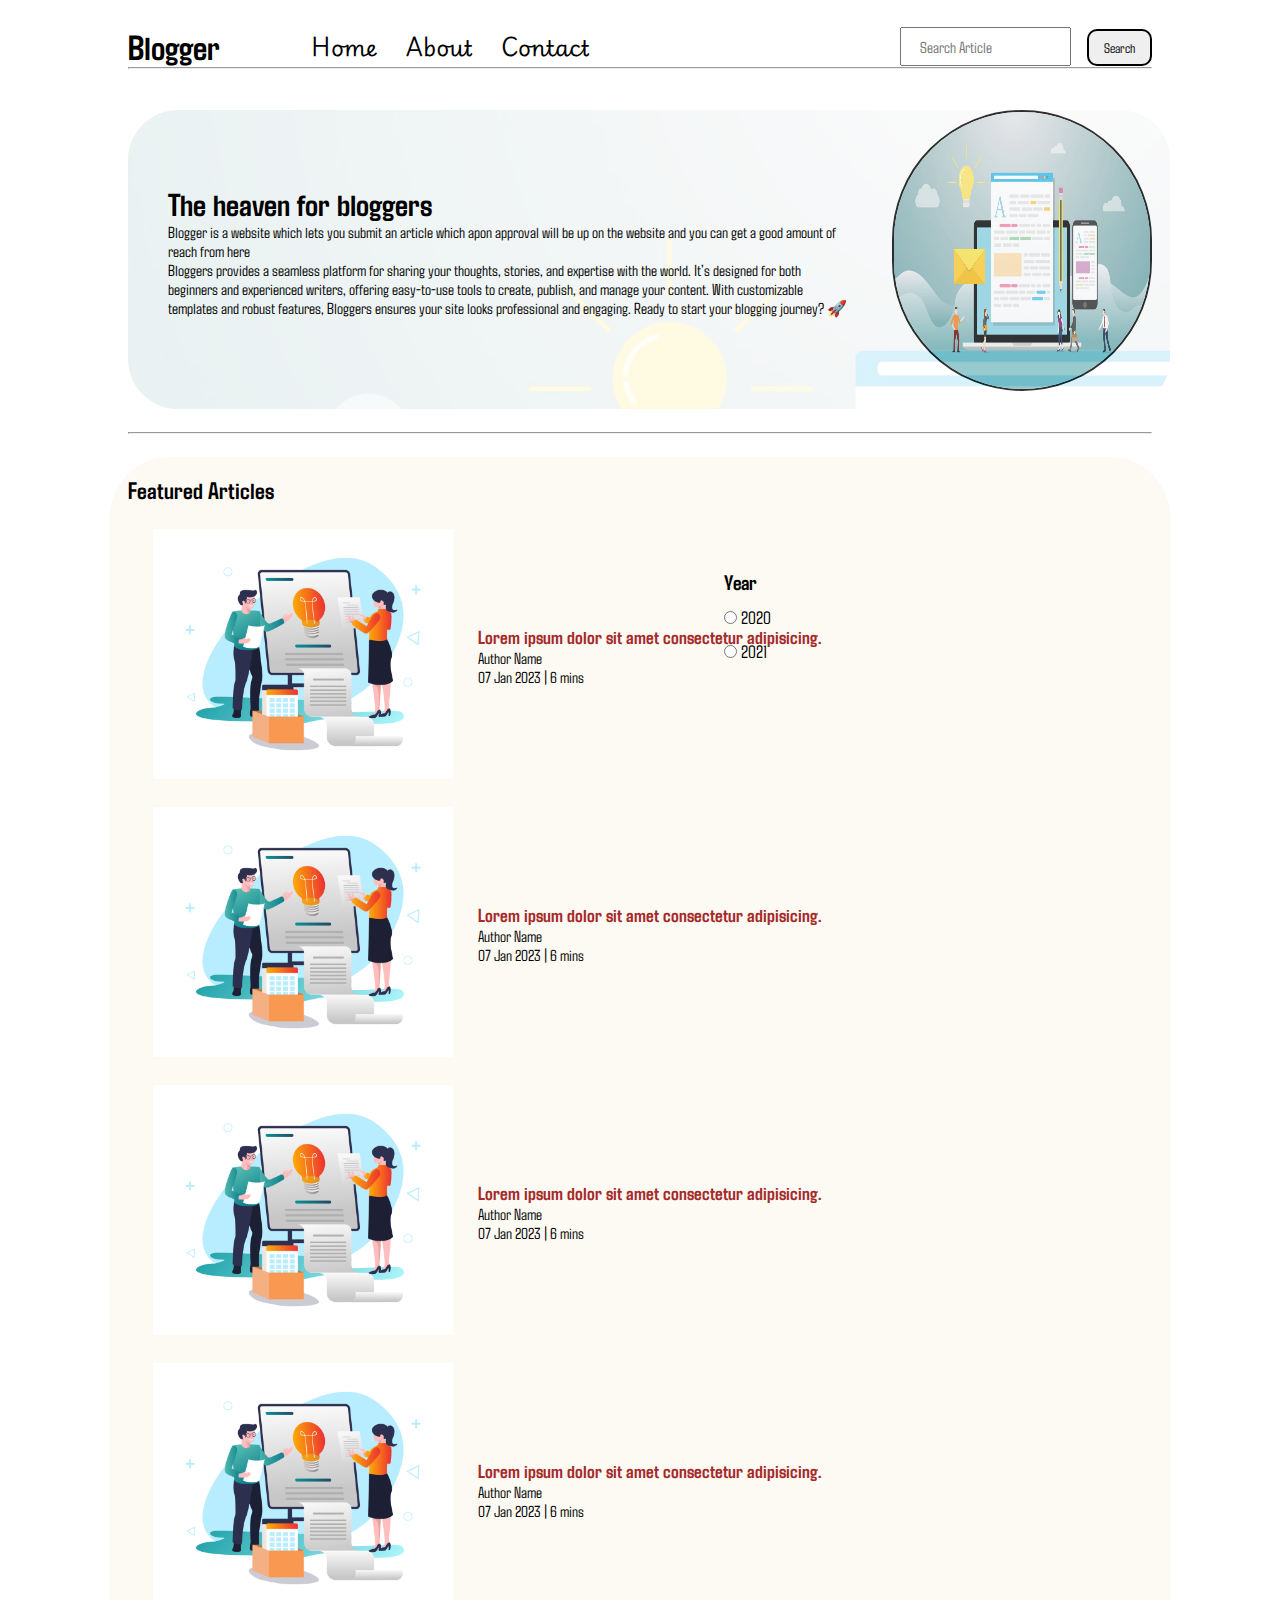
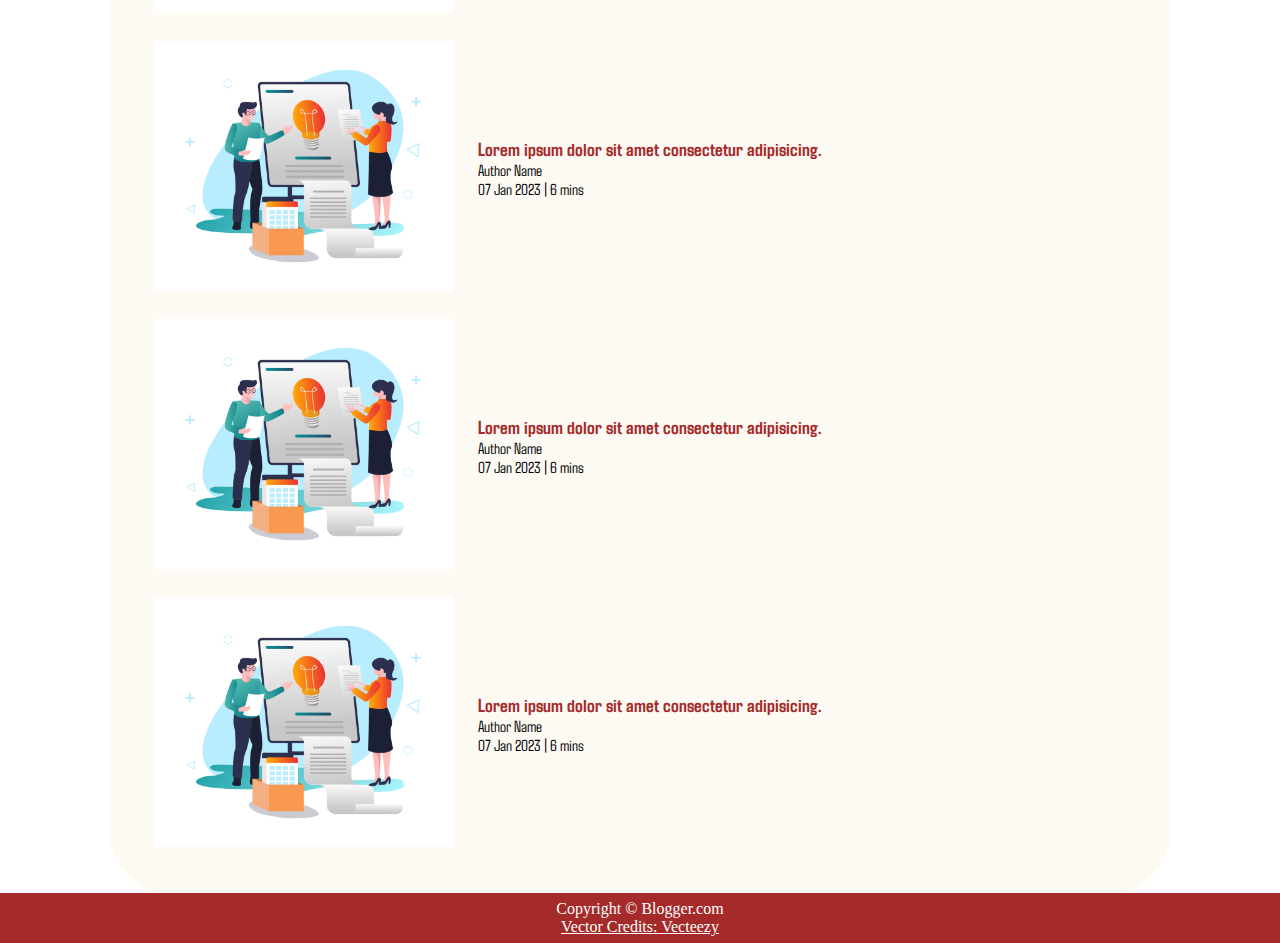
<file: index.html>
<!DOCTYPE html>
<html lang="en">
<head>
    <meta charset="UTF-8">
    <meta http-equiv="X-UA-Compatible" content="IE=edge">
    <meta name="viewport" content="width=device-width, initial-scale=1.0">
    <title>Blogger</title>
    <link rel="stylesheet" href="utils.css">
    <link rel="stylesheet" href="style.css">
    <link rel="stylesheet" href="mobile.css">
</head>
<body>
    <nav class="navigation max-width-1 m-auto">
        <div class="navleft">
            <a class="home-page" href="index.html">
                <span>Blogger</span>
            </a>
            <ul>
                <li><a href="index.html">Home</a></li>
                <li><a href="about.html">About</a></li>
                <li><a href="contact.html">Contact</a></li>
            </ul>
        </div>
        <div class="navright">
            <form action="search.html" method="get">
                <input class="form-input" type=text name="query" placeholder="Search Article">
                <button class="btn">Search</button>
            </form>
        </div>
    </nav>
    <div class="max-width-1 m-auto">
        <hr>
    </div>
    <div class="content max-width-1 m-auto my-2">
        <div class="content-left">
            <h1>The heaven for bloggers</h1>
            <p>Blogger is a website which lets you submit an article which apon approval will be up on the website and you can get a good amount of reach from here</p>
            <p>Bloggers provides a seamless platform for sharing your thoughts, stories, and expertise with the world. It’s designed for both beginners and experienced writers, offering easy-to-use tools to create, publish, and manage your content. With customizable templates and robust features, Bloggers ensures your site looks professional and engaging. Ready to start your blogging journey? 🚀</p>
        </div>
        <div class="content-right">
            <img src="home.jpg" alt="Blogger">
        </div>
    </div>
    <div class="max-width-1 m-auto"><hr></div>
    <div class="home-articles max-width-1 m-auto font1">
        <div class="year-box">
            <div>
                <h3>Year</h3>
            </div>
            <div>
                <input type="radio" name="year" id=""> 2020
            </div>
            <div>
                <input type="radio" name="year" id=""> 2021
            </div>
        </div>
        <h2>Featured Articles</h2>
        <div class="home-article">
            <div class="home-article-img">
                <img src="article1.jpg" alt="article">
            </div>
            <div class="home-article-content font1">
                <a href="blogpost.html"><h3>Lorem ipsum dolor sit amet consectetur adipisicing.</h3></a>
                <div>Author Name</div>
                <span>07 Jan 2023 | 6 mins</span>
            </div>
        </div>
        <div class="home-article">
            <div class="home-article-img">
                <img src="article1.jpg" alt="article">
            </div>
            <div class="home-article-content font1">
                <a href="blogpost.html"><h3>Lorem ipsum dolor sit amet consectetur adipisicing.</h3></a>
                <div>Author Name</div>
                <span>07 Jan 2023 | 6 mins</span>
            </div>
        </div>
        <div class="home-article">
            <div class="home-article-img">
                <img src="article1.jpg" alt="article">
            </div>
            <div class="home-article-content font1">
                <a href="blogpost.html"><h3>Lorem ipsum dolor sit amet consectetur adipisicing.</h3></a>
                <div>Author Name</div>
                <span>07 Jan 2023 | 6 mins</span>
            </div>
        </div>
        <div class="home-article">
            <div class="home-article-img">
                <img src="article1.jpg" alt="article">
            </div>
            <div class="home-article-content font1">
                <a href="blogpost.html"><h3>Lorem ipsum dolor sit amet consectetur adipisicing.</h3></a>
                <div>Author Name</div>
                <span>07 Jan 2023 | 6 mins</span>
            </div>
        </div>
        <div class="home-article">
            <div class="home-article-img">
                <img src="article1.jpg" alt="article">
            </div>
            <div class="home-article-content font1">
                <a href="blogpost.html"><h3>Lorem ipsum dolor sit amet consectetur adipisicing.</h3></a>
                <div>Author Name</div>
                <span>07 Jan 2023 | 6 mins</span>
            </div>
        </div>
        <div class="home-article">
            <div class="home-article-img">
                <img src="article1.jpg" alt="article">
            </div>
            <div class="home-article-content font1">
                <a href="blogpost.html"><h3>Lorem ipsum dolor sit amet consectetur adipisicing.</h3></a>
                <div>Author Name</div>
                <span>07 Jan 2023 | 6 mins</span>
            </div>
        </div>
        <div class="home-article">
            <div class="home-article-img">
                <img src="article1.jpg" alt="article">
            </div>
            <div class="home-article-content font1">
                <a href="blogpost.html"><h3>Lorem ipsum dolor sit amet consectetur adipisicing.</h3></a>
                <div>Author Name</div>
                <span>07 Jan 2023 | 6 mins</span>
            </div>
        </div>
    </div>
    <div class="footer">
        <p>
            Copyright &copy; Blogger.com</Blogger>
        </p>    
        <a href="https://www.vecteezy.com/vector-art/3421145-blogging-or-blog-creative-concept-with-laptop-computer">Vector Credits: Vecteezy</a>
    </div>
</body>
</html>
</file>
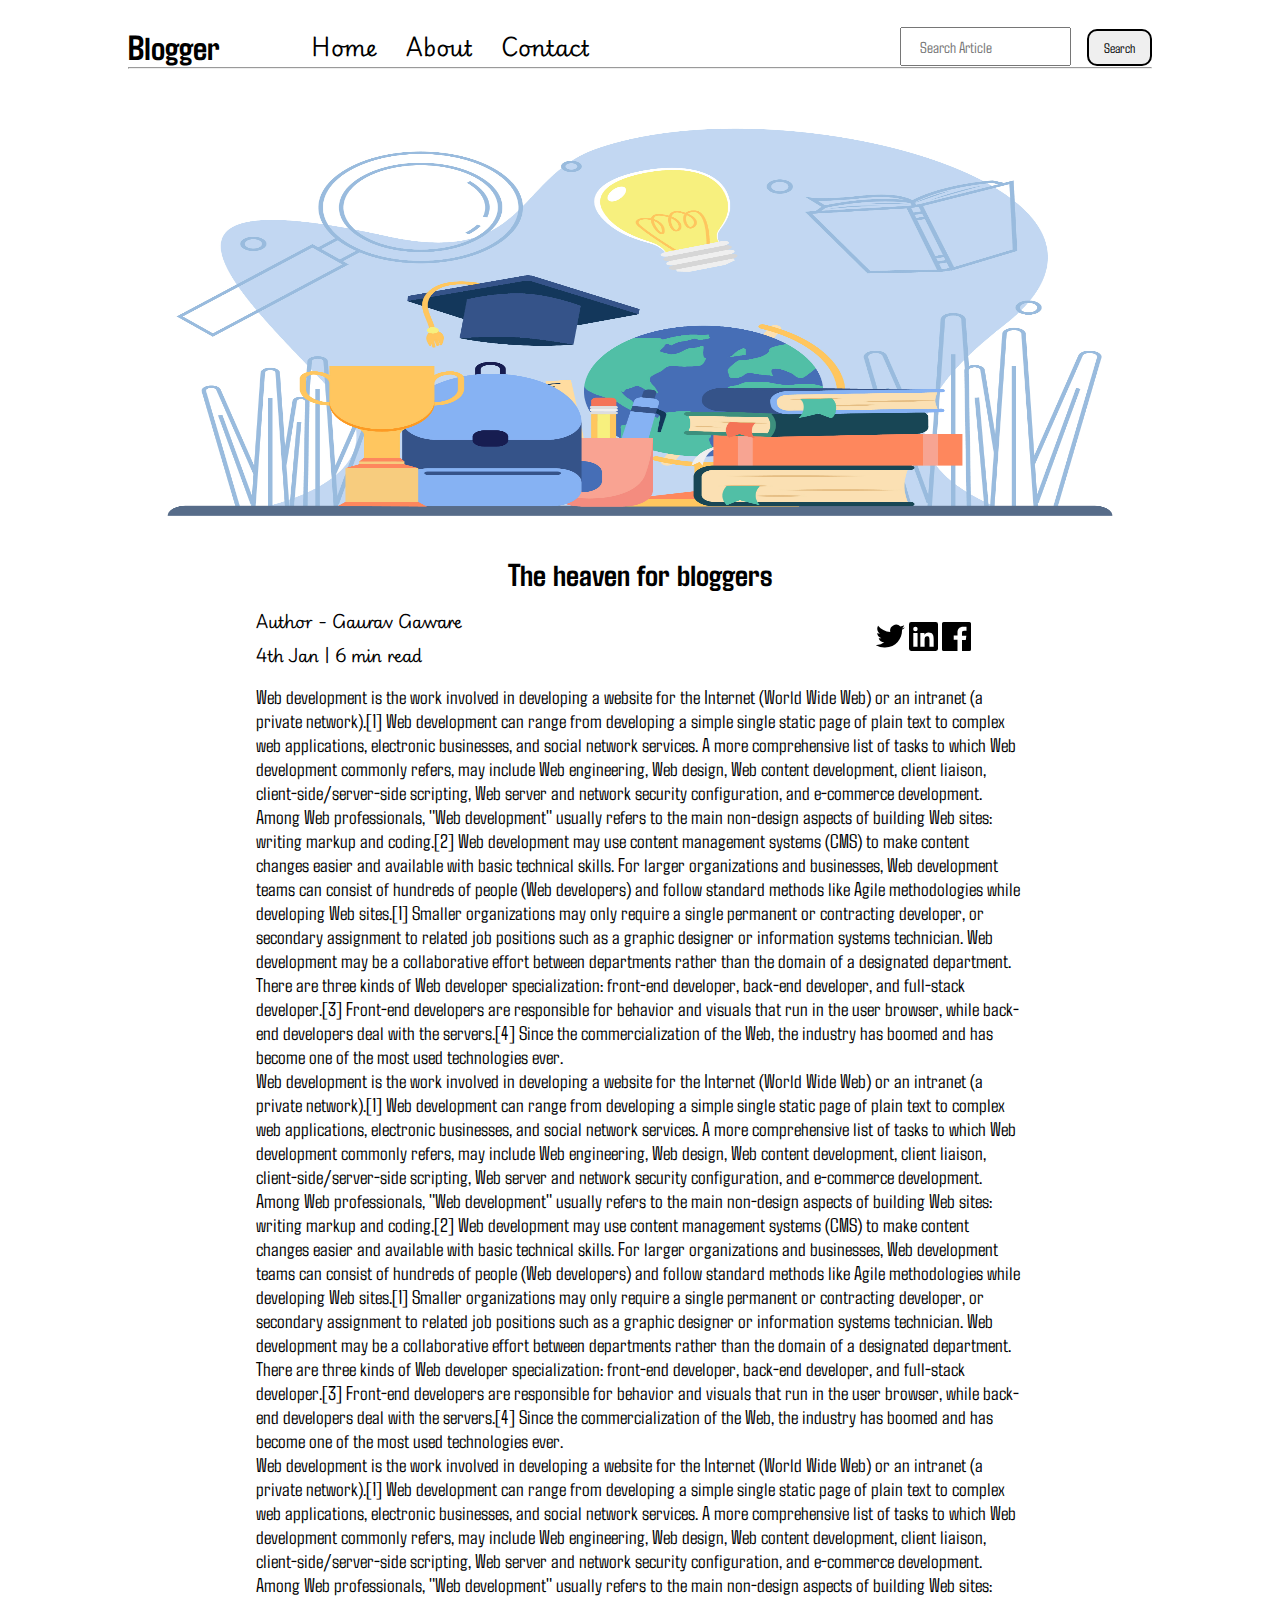
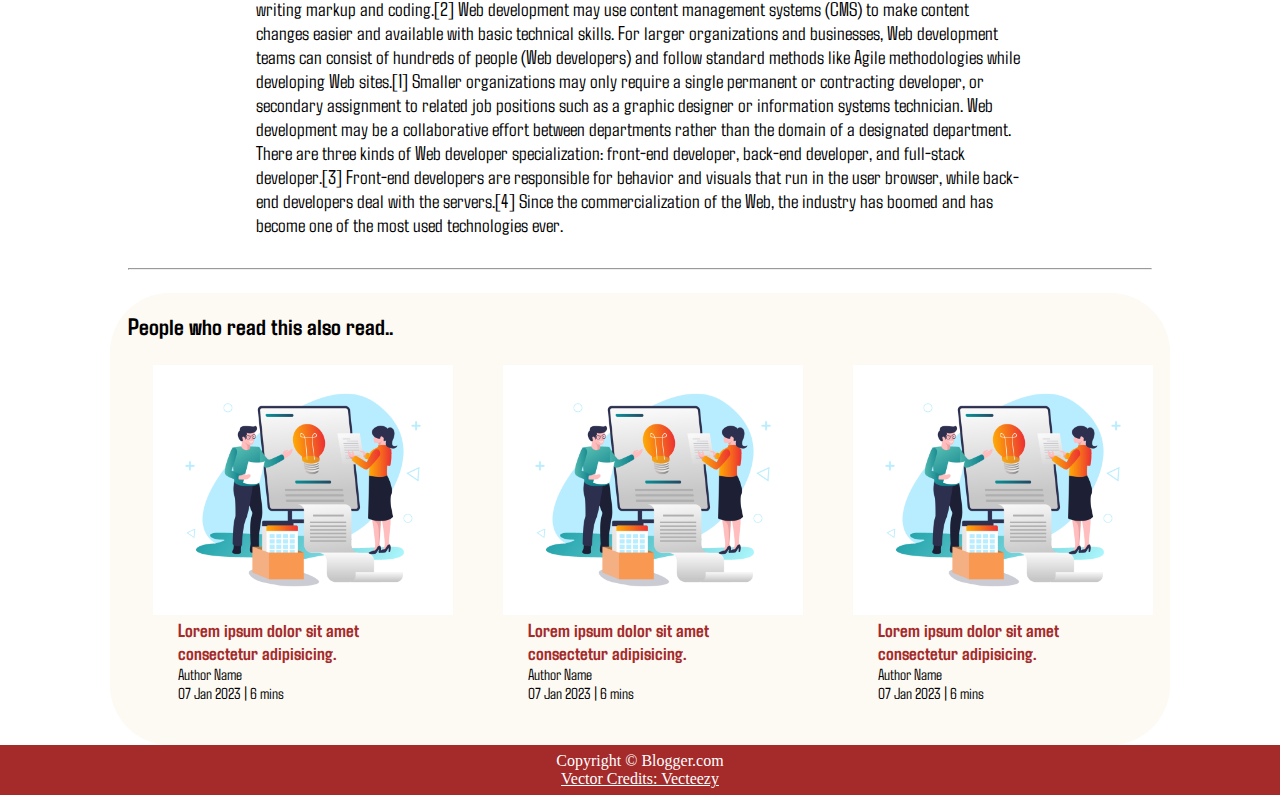
<file: blogpost.html>
<!DOCTYPE html>
<html lang="en">
<head>
    <meta charset="UTF-8">
    <meta http-equiv="X-UA-Compatible" content="IE=edge">
    <meta name="viewport" content="width=device-width, initial-scale=1.0">
    <title>Blogger</title>
    <link rel="stylesheet" href="utils.css">
    <link rel="stylesheet" href="style.css">
    <link rel="stylesheet" href="blogpost.css">
    <link rel="stylesheet" href="mobile.css">
</head>
<body>
    <nav class="navigation max-width-1 m-auto">
        <div class="navleft">
            <a class="home-page" href="index.html">
                <span>Blogger</span>
            </a>
            <ul>
                <li><a href="./index.html">Home</a></li>
                <li><a href="about.html">About</a></li>
                <li><a href="./contact.html">Contact</a></li>
            </ul>
        </div>
        <div class="navright">
            <form action="/search.html" method="get">
                <input class="form-input" type=text name="query" placeholder="Search Article">
                <button class="btn">Search</button>
            </form>
        </div>
    </nav>
    <div class="max-width-1 m-auto">
        <hr>
    </div>
    <div class="post-img">
        <img src="article2.jpg" alt="">
    </div>
    <div class="blog-post-content max-width-2 m-auto my-2">
        <h1 class="font1">The heaven for bloggers</h1>  
        <div class="blogpost-meta">
            <div class="author-info">
                <div>
                    <b>
                        Author - Gaurav Gaware
                    </b>
                </div>
                <div>4th Jan | 6 min read</div> 
            </div>
            <div class="social">
                <svg viewBox="0 0 24 24" width="29" height="29" xmlns="http://www.w3.org/2000/svg">
                    <path d="M24 4.557c-.883.39-1.83.656-2.828.775a4.932 4.932 0 0 0 2.165-2.724c-.951.555-2.005.96-3.127 1.184a4.92 4.92 0 0 0-8.384 4.482c-4.084-.2-7.702-2.161-10.126-5.134a4.822 4.822 0 0 0-.663 2.475c0 1.71.87 3.216 2.188 4.099a4.903 4.903 0 0 1-2.228-.616c-.054 1.989 1.39 3.848 3.437 4.261a4.936 4.936 0 0 1-2.224.085c.63 1.953 2.445 3.377 4.6 3.417a9.868 9.868 0 0 1-6.1 2.104c-.397 0-.79-.023-1.175-.068A13.945 13.945 0 0 0 7.548 21c9.05 0 13.998-7.498 13.998-13.999 0-.213-.005-.426-.014-.637A10.034 10.034 0 0 0 24 4.557z"/>
                  </svg>
                  <svg viewBox="0 0 24 24" width="29" height="29" xmlns="http://www.w3.org/2000/svg">
                    <path d="M22.23 0H1.77A1.772 1.772 0 0 0 0 1.77v20.46A1.772 1.772 0 0 0 1.77 24h20.46A1.772 1.772 0 0 0 24 22.23V1.77A1.772 1.772 0 0 0 22.23 0zM7.08 20.452H3.56V9h3.52v11.452zM5.32 7.632a1.852 1.852 0 1 1 0-3.704 1.852 1.852 0 0 1 0 3.704zM20.452 20.452h-3.52v-5.62c0-1.34-.024-3.06-1.863-3.06-1.864 0-2.15 1.46-2.15 2.962v5.718h-3.52V9h3.38v1.564h.049c.471-.89 1.625-1.827 3.345-1.827 3.573 0 4.23 2.35 4.23 5.406v6.308z"/>
                  </svg>
                  <svg viewBox="0 0 24 24" width="29" height="29" xmlns="http://www.w3.org/2000/svg">
                    <path d="M22.676 0H1.324A1.324 1.324 0 0 0 0 1.324v21.352A1.324 1.324 0 0 0 1.324 24H12.82v-9.293H9.692v-3.62h3.128V8.674c0-3.1 1.892-4.788 4.658-4.788 1.325 0 2.462.099 2.794.144v3.24l-1.918.001c-1.504 0-1.795.715-1.795 1.764v2.31h3.587l-.468 3.619h-3.12V24h6.116A1.324 1.324 0 0 0 24 22.676V1.324A1.324 1.324 0 0 0 22.676 0z"/>
                  </svg>                                                      
            </div>
        </div>  
        <p class="font1">Web development is the work involved in developing a website for the Internet (World Wide Web) or an intranet (a private network).[1] Web development can range from developing a simple single static page of plain text to complex web applications, electronic businesses, and social network services. A more comprehensive list of tasks to which Web development commonly refers, may include Web engineering, Web design, Web content development, client liaison, client-side/server-side scripting, Web server and network security configuration, and e-commerce development.

Among Web professionals, "Web development" usually refers to the main non-design aspects of building Web sites: writing markup and coding.[2] Web development may use content management systems (CMS) to make content changes easier and available with basic technical skills.

For larger organizations and businesses, Web development teams can consist of hundreds of people (Web developers) and follow standard methods like Agile methodologies while developing Web sites.[1] Smaller organizations may only require a single permanent or contracting developer, or secondary assignment to related job positions such as a graphic designer or information systems technician. Web development may be a collaborative effort between departments rather than the domain of a designated department. There are three kinds of Web developer specialization: front-end developer, back-end developer, and full-stack developer.[3] Front-end developers are responsible for behavior and visuals that run in the user browser, while back-end developers deal with the servers.[4] Since the commercialization of the Web, the industry has boomed and has become one of the most used technologies ever.</p>
<p class="font1">Web development is the work involved in developing a website for the Internet (World Wide Web) or an intranet (a private network).[1] Web development can range from developing a simple single static page of plain text to complex web applications, electronic businesses, and social network services. A more comprehensive list of tasks to which Web development commonly refers, may include Web engineering, Web design, Web content development, client liaison, client-side/server-side scripting, Web server and network security configuration, and e-commerce development.

    Among Web professionals, "Web development" usually refers to the main non-design aspects of building Web sites: writing markup and coding.[2] Web development may use content management systems (CMS) to make content changes easier and available with basic technical skills.
    
    For larger organizations and businesses, Web development teams can consist of hundreds of people (Web developers) and follow standard methods like Agile methodologies while developing Web sites.[1] Smaller organizations may only require a single permanent or contracting developer, or secondary assignment to related job positions such as a graphic designer or information systems technician. Web development may be a collaborative effort between departments rather than the domain of a designated department. There are three kinds of Web developer specialization: front-end developer, back-end developer, and full-stack developer.[3] Front-end developers are responsible for behavior and visuals that run in the user browser, while back-end developers deal with the servers.[4] Since the commercialization of the Web, the industry has boomed and has become one of the most used technologies ever.</p><p class="font1">Web development is the work involved in developing a website for the Internet (World Wide Web) or an intranet (a private network).[1] Web development can range from developing a simple single static page of plain text to complex web applications, electronic businesses, and social network services. A more comprehensive list of tasks to which Web development commonly refers, may include Web engineering, Web design, Web content development, client liaison, client-side/server-side scripting, Web server and network security configuration, and e-commerce development.

        Among Web professionals, "Web development" usually refers to the main non-design aspects of building Web sites: writing markup and coding.[2] Web development may use content management systems (CMS) to make content changes easier and available with basic technical skills.
        
        For larger organizations and businesses, Web development teams can consist of hundreds of people (Web developers) and follow standard methods like Agile methodologies while developing Web sites.[1] Smaller organizations may only require a single permanent or contracting developer, or secondary assignment to related job positions such as a graphic designer or information systems technician. Web development may be a collaborative effort between departments rather than the domain of a designated department. There are three kinds of Web developer specialization: front-end developer, back-end developer, and full-stack developer.[3] Front-end developers are responsible for behavior and visuals that run in the user browser, while back-end developers deal with the servers.[4] Since the commercialization of the Web, the industry has boomed and has become one of the most used technologies ever.</p>
    </div>
    <div class="max-width-1 m-auto"><hr></div>
    <div class="home-articles max-width-1 m-auto font1">
        <h2>People who read this also read..</h2>
        <div class="row">
            <div class="home-article more-post">
                <div class="home-article-img">
                    <img src="article1.jpg" alt="article">
                </div>
                <div class="home-article-content font1">
                    <a href="blogpost.html"><h3>Lorem ipsum dolor sit amet consectetur adipisicing.</h3></a>
                    <div>Author Name</div>
                    <span>07 Jan 2023 | 6 mins</span>
                </div>
            </div>
            <div class="home-article more-post">
                <div class="home-article-img">
                    <img src="article1.jpg" alt="article">
                </div>
                <div class="home-article-content font1">
                    <a href="blogpost.html"><h3>Lorem ipsum dolor sit amet consectetur adipisicing.</h3></a>
                    <div>Author Name</div>
                    <span>07 Jan 2023 | 6 mins</span>
                </div>
            </div>
            <div class="home-article more-post">
                <div class="home-article-img">
                    <img src="article1.jpg" alt="article">
                </div>
                <div class="home-article-content font1">
                    <a href="blogpost.html"><h3>Lorem ipsum dolor sit amet consectetur adipisicing.</h3></a>
                    <div>Author Name</div>
                    <span>07 Jan 2023 | 6 mins</span>
                </div>
            </div>
        </div>
    </div>
    <div class="footer">
        <p>
            Copyright &copy; Blogger.com</Blogger>
        </p>    
        <a href="https://www.vecteezy.com/vector-art/3421145-blogging-or-blog-creative-concept-with-laptop-computer">Vector Credits: Vecteezy</a>
    </div>
</body>
</html>
</file>
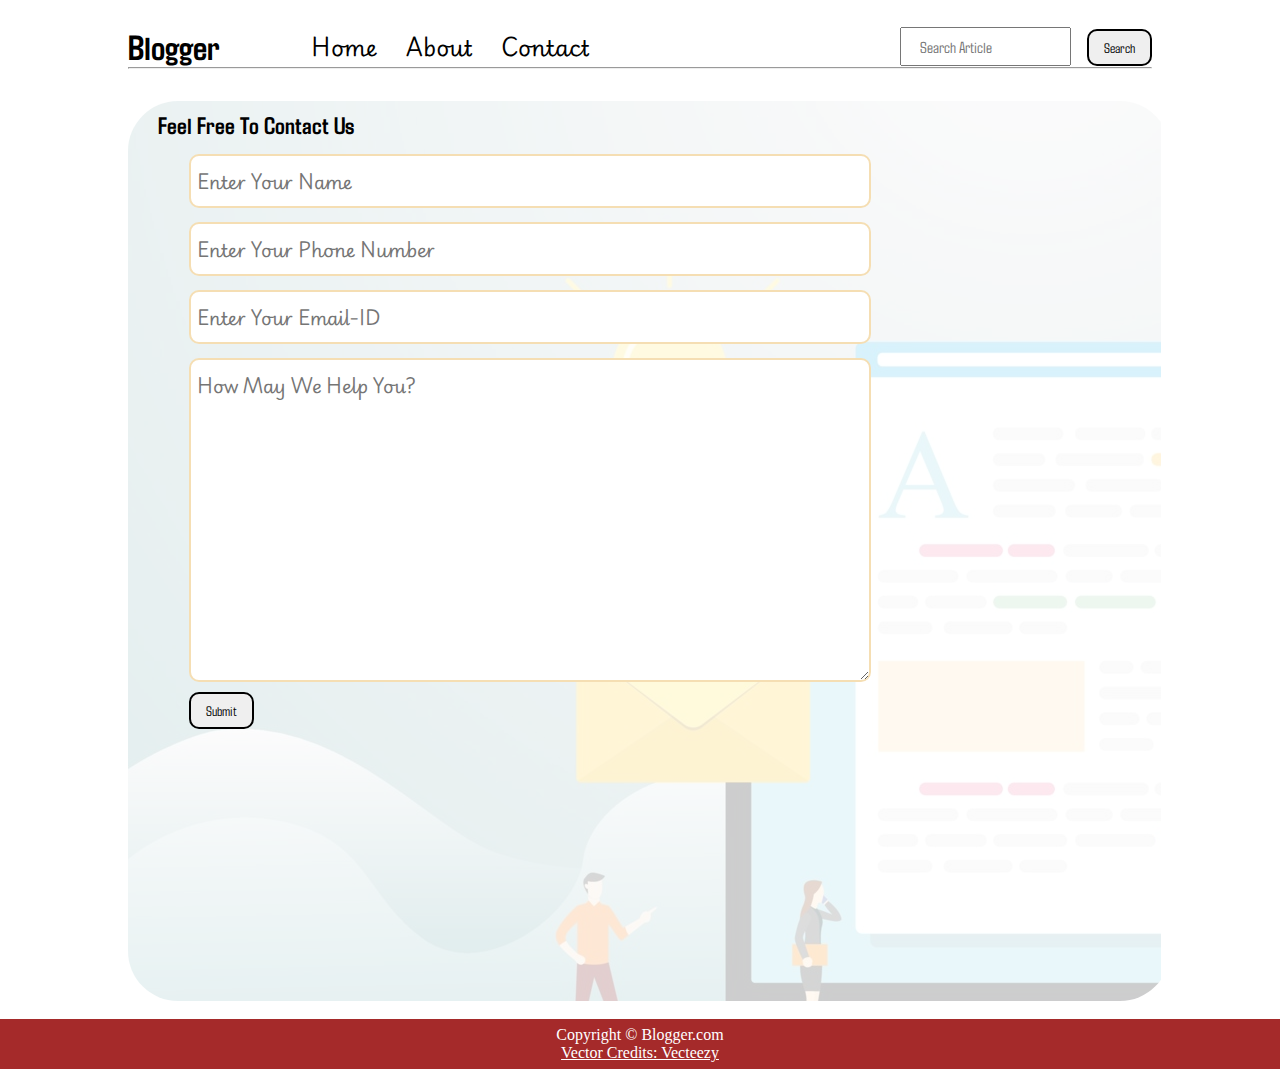
<file: contact.html>
<!DOCTYPE html>
<html lang="en">
<head>
    <meta charset="UTF-8">
    <meta http-equiv="X-UA-Compatible" content="IE=edge">
    <meta name="viewport" content="width=device-width, initial-scale=1.0">
    <title>Blogger</title>
    <link rel="stylesheet" href="utils.css">
    <link rel="stylesheet" href="style.css">
    <link rel="stylesheet" href="contact.css">
    <link rel="stylesheet" href="mobile.css">
</head>
<body>
    <nav class="navigation max-width-1 m-auto">
        <div class="navleft">
            <a class="home-page" href="index.html">
                <span>Blogger</span>
            </a>
            <ul>
                <li><a href="index.html">Home</a></li>
                <li><a href="about.html">About</a></li>
                <li><a href="contact.html">Contact</a></li>
            </ul>
        </div>
        <div class="navright">
            <form action="search.html" method="get">
                <input class="form-input" type=text name="query" placeholder="Search Article">
                <button class="btn">Search</button>
            </form>
        </div>
    </nav>
    <div class="max-width-1 m-auto">
        <hr>
    </div>
    <div class="contact-content font1 max-width-1 m-auto">
        <div class="max-width-1 mx-1">
            <h2>Feel Free To Contact Us</h2>
            <div class="form-input">
                <div class="form-box">
                    <input type="text" name="" id="" placeholder="Enter Your Name">
                </div>
                <div class="form-box">
                    <input type="text" name="" id="" placeholder="Enter Your Phone Number">
                </div>
                <div class="form-box">
                    <input type="text" name="" id="" placeholder="Enter Your Email-ID">
                </div>
                <div class="form-box">
                    <textarea name="" id="" cols="30" rows="10" placeholder="How May We Help You?"></textarea>
                </div>
                <div class="form-box">
                    <button class="btn">Submit</button>
                </div>
            </div>
        </div>
    </div>
    <div class="footer">
        <p>
            Copyright &copy; Blogger.com</Blogger>
        </p>    
        <a href="https://www.vecteezy.com/vector-art/3421145-blogging-or-blog-creative-concept-with-laptop-computer">Vector Credits: Vecteezy</a>
    </div>
</body>
</html>
</file>
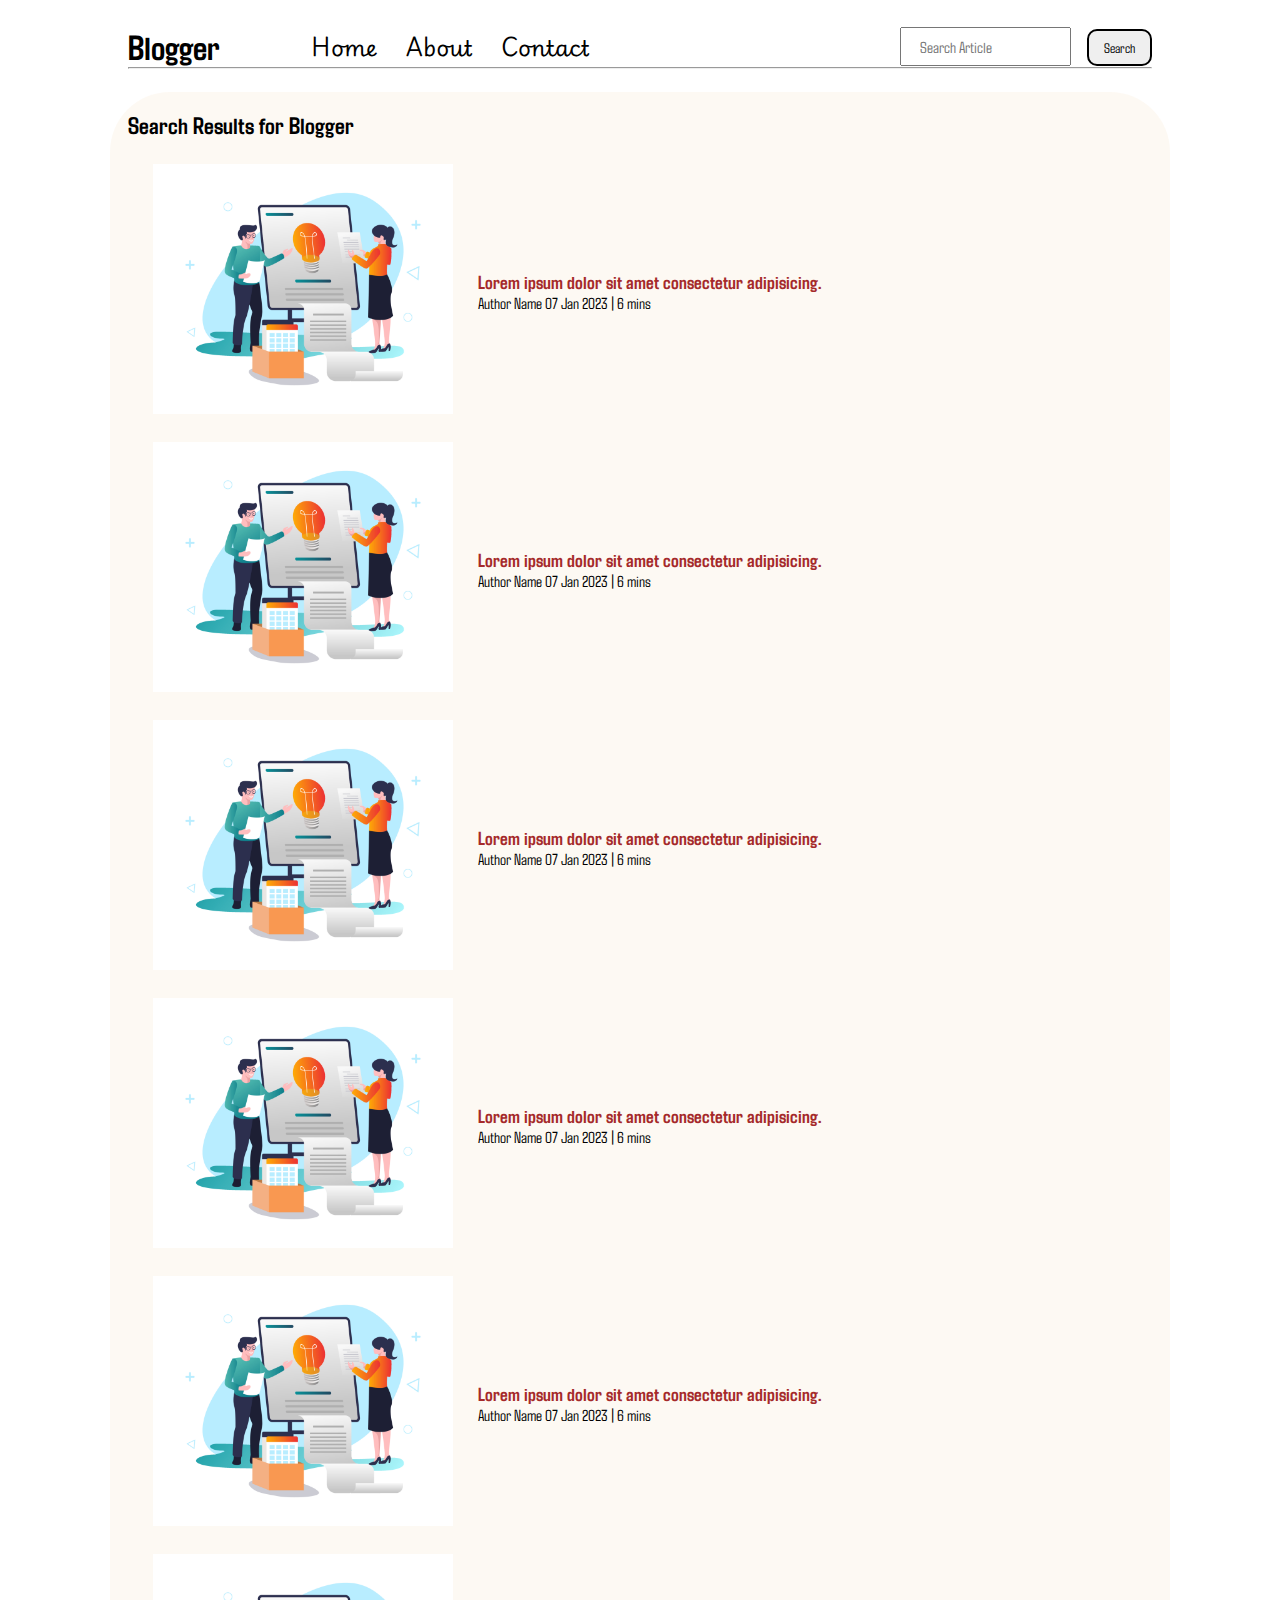
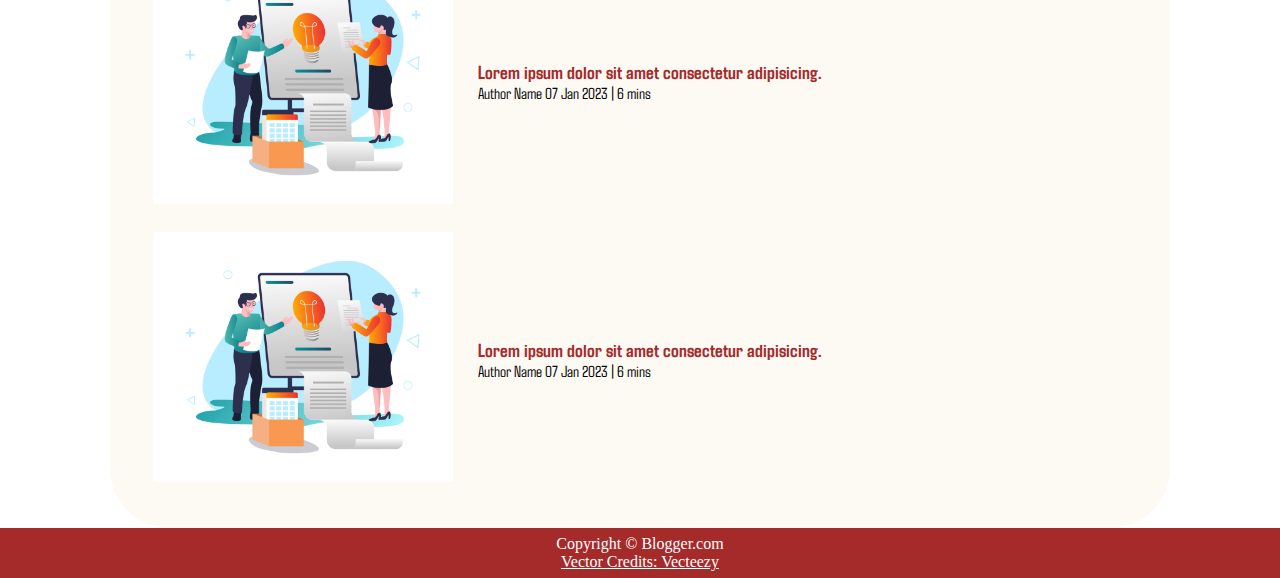
<file: search.html>
<!DOCTYPE html>
<html lang="en">
<head>
    <meta charset="UTF-8">
    <meta http-equiv="X-UA-Compatible" content="IE=edge">
    <meta name="viewport" content="width=device-width, initial-scale=1.0">
    <title>Blogger</title>
    <link rel="stylesheet" href="utils.css">
    <link rel="stylesheet" href="style.css">
    <link rel="stylesheet" href="mobile.css">
</head>
<body>
    <nav class="navigation max-width-1 m-auto">
        <div class="navleft">
            <a class="home-page" href="index.html">
                <span>Blogger</span>
            </a>
            <ul>
                <li><a href="index.html">Home</a></li>
                <li><a href="about.html">About</a></li>
                <li><a href="contact.html">Contact</a></li>
            </ul>
        </div>
        <div class="navright">
            <form action="search.html" method="get">
                <input class="form-input" type=text name="query" placeholder="Search Article">
                <button class="btn">Search</button>
            </form>
        </div>
    </nav>
    <div class="max-width-1 m-auto"><hr></div>
    <div class="home-articles max-width-1 m-auto font1">
        <h2>Search Results for Blogger</h2>
        <div class="home-article">
            <div class="home-article-img">
                <img src="article1.jpg" alt="article">
            </div>
            <div class="home-article-content font1">
                <a href="blogpost.html"><h3>Lorem ipsum dolor sit amet consectetur adipisicing.</h3></a>
                <span>Author Name</span>
                <span>07 Jan 2023 | 6 mins</span>
            </div>
        </div>
        <div class="home-article">
            <div class="home-article-img">
                <img src="article1.jpg" alt="article">
            </div>
            <div class="home-article-content font1">
                <a href="blogpost.html"><h3>Lorem ipsum dolor sit amet consectetur adipisicing.</h3></a>
                <span>Author Name</span>
                <span>07 Jan 2023 | 6 mins</span>
            </div>
        </div>
        <div class="home-article">
            <div class="home-article-img">
                <img src="article1.jpg" alt="article">
            </div>
            <div class="home-article-content font1">
                <a href="blogpost.html"><h3>Lorem ipsum dolor sit amet consectetur adipisicing.</h3></a>
                <span>Author Name</span>
                <span>07 Jan 2023 | 6 mins</span>
            </div>
        </div>
        <div class="home-article">
            <div class="home-article-img">
                <img src="article1.jpg" alt="article">
            </div>
            <div class="home-article-content font1">
                <a href="blogpost.html"><h3>Lorem ipsum dolor sit amet consectetur adipisicing.</h3></a>
                <span>Author Name</span>
                <span>07 Jan 2023 | 6 mins</span>
            </div>
        </div>
        <div class="home-article">
            <div class="home-article-img">
                <img src="article1.jpg" alt="article">
            </div>
            <div class="home-article-content font1">
                <a href="blogpost.html"><h3>Lorem ipsum dolor sit amet consectetur adipisicing.</h3></a>
                <span>Author Name</span>
                <span>07 Jan 2023 | 6 mins</span>
            </div>
        </div>
        <div class="home-article">
            <div class="home-article-img">
                <img src="article1.jpg" alt="article">
            </div>
            <div class="home-article-content font1">
                <a href="blogpost.html"><h3>Lorem ipsum dolor sit amet consectetur adipisicing.</h3></a>
                <span>Author Name</span>
                <span>07 Jan 2023 | 6 mins</span>
            </div>
        </div>
        <div class="home-article">
            <div class="home-article-img">
                <img src="article1.jpg" alt="article">
            </div>
            <div class="home-article-content font1">
                <a href="blogpost.html"><h3>Lorem ipsum dolor sit amet consectetur adipisicing.</h3></a>
                <span>Author Name</span>
                <span>07 Jan 2023 | 6 mins</span>
            </div>
        </div>
    </div>
    <div class="footer">
        <p>
            Copyright &copy; Blogger.com</Blogger>
        </p>    
        <a href="https://www.vecteezy.com/vector-art/3421145-blogging-or-blog-creative-concept-with-laptop-computer">Vector Credits: Vecteezy</a>
    </div>
</body>
</html>
</file>
<file: utils.css>
@import url('https://fonts.googleapis.com/css2?family=Agdasima:wght@400;700&family=Playwrite+GB+S:ital,wght@0,100..400;1,100..400&display=swap');

:root {
    --main-bg-color: brown;
    --font1: "Agdasima", sans-serif;
    --font2: "Playwrite GB S", serif;
}

.font1 {
    font-family: var(--font1);
}

.font2 {
    font-family: var(--font2);
}

.max-width-1 {
    max-width: 80vw;
}

.max-width-2 {
    max-width: 60vw;
}

.mx-1 {
    margin-left: 30px;
    margin-right: 30px
}

.m-auto {
    margin: auto;
}

.my-2 {
    margin-top: 32px;
    margin-bottom: 32px;
}

.btn {
    padding: 8px 15px;
    border: 2px solid black;
    border-radius: 10px;
    font-family: var(--font1);
    font-size: 14px;
    cursor: pointer;
    transition: all 0.3s ease-in-out;
}

.btn:hover {
    background-color: var(--main-bg-color);
    color: white;
}

.form-input {
    padding: 8px 18px;
    font-size: 16px;
    margin: 0 13px;
    font-family: var(--font1);
}

.form-box input, textarea {
    width: 52vw;
    padding: 10px 6px;
    margin: 7px 0;
    font-size: 18px;
    font-family: var(--font2);
    border: 2px solid wheat;
    border-radius: 10px;
}
</file>
<file: style.css>
* {
  margin: 0;
  padding: 0;
}

.navigation {
  margin-top: 25px;
  font-family: var(--font1);
  /* height: 74px; */
  /* background-color: red; */
  display: flex;
  justify-content: space-between;
  align-items: center;
}

.navleft {
  font-size: 35px;
  display: flex;
}

.home-page {
  text-decoration: none;
  color: black;
}

.navleft span {
  font-weight: bold;

}

.navleft ul {
  display: flex;
  align-items: center;
  margin: 0 77px;
  font-size: 22px;
}

.navleft ul li {
  list-style: none;
  margin: 0 14px;
  font-family: var(--font2);
}

.navleft ul li a:hover{
  color: var(--main-bg-color);
  font-weight: bolder;
}

.navleft ul li a {
  text-decoration: none;
  color: black;
}

.content {
height: 100%;
  display: flex;
  margin-top: 32px;
  padding: 9px; 
  position: relative;
}

.content::after {
  content: "";
  background-image: url("home.jpg");
  position: absolute;
  width: 100%;
  height: inherit;
  opacity: 0.2;
  border-radius: 50px;
}

.content-left {
  font-family: var(--font1);
  display: flex;
  flex-direction: column;
  justify-content: center;
  padding: 40px;
  z-index: 1;
}

.content-right {
  display: flex;
  align-items: center;
  justify-content: center;
}

.content-right img {
  height: 277px;
  width: 20vw;
  border: 2px solid black;
  border-radius: 200px;
}

.home-articles {
  padding: 18px;
  margin-top: 23px;
  background-color: rgb(250, 235, 215, 0.3);
  border-radius: 60px;
  position: relative;
}

.year-box {
  position: absolute;
  width: 234px;
  height: 255px;
  right: 212px;
  top: 100px;
  font-size: 18px;
}

.year-box div {
  margin: 12px 0;
}

.home-article {
  display: flex;
  margin: 25px;
}

.home-article img {
  width: 300px;
}

.home-article-content {
  align-self: center;
  padding: 0 25px;
}

.home-article-content a {
  text-decoration: none;
  color: var(--main-bg-color);
}
/* .home-article {} */
.footer {
  height: 50px;
  background-color: var(--main-bg-color);
  display: flex;
  align-items: center;
  justify-content: center;
  color: white;
  flex-direction: column;
}

.footer a {
  color: white;
}
</file>
<file: mobile.css>
@media screen and (max-width: 1100px) {
    .navigation {
        flex-direction: column;
        margin-bottom: 23px;
    }

    .navleft {
        flex-direction: column;
        text-align: center;
    }

    .nav-right {
        margin-top: 10px;
        margin-left: 1px;
    }

    .content-right {
        display: none;
    }

    .home-article {
        flex-direction: column;
    }

    .home-article-img {
        text-align: center;
        width: 70vw;
    }

    .year-box {
        top: 17px;
        left: 60vw;
        right: -63px;
        font-size: 11px;
        display: flex;
    }

    .year-box div {
        padding: 0 3px;
        margin: 0;
    }

    .form-input {
        width: 50%;
        margin: 0 8px;
    }

    .form-box input, textarea {
        width: 66vw;
    }

    .row {
        flex-direction: column;
    }

    .social {
        padding: 0;
    }

    .post-img {
        height: auto;
    }
}
</file>
<file: blogpost.css>
.post-img {
    height: 450px;
    overflow: hidden;
    margin-top: 3px;
}

.post-img img {
    width: 100%;
    height: 500px;
}

.blog-post-content h1 {
    text-align: center;
}

.blog-post-content p {
    font-size: 20px;
}

.row {
    display: flex;
}

.more-post {
    flex-direction: column;
    justify-content: center;
    align-items: center;
}

.blogpost-meta {
    display: flex;
    justify-content: space-between;   
}

.author-info {
    margin: 12px 0;
}

.author-info div {
    padding: 4px 0px;
    font-family: var(--font2);
} 

.social {
    padding-right: 53px;
    align-self: center;
    cursor: pointer;
}
</file>
<file: contact.css>
.contact-content {
    height: 100vh;
      margin-top: 32px;
      padding: 9px; 
      position: relative;
      overflow: hidden;
    }
    
    .contact-content::after {
      content: "";
      background-image: url("home.jpg");
      position: absolute;
      top: 0;
      width: 100%;
      height: inherit;
      opacity: 0.2;
      border-radius: 50px;
      z-index: -1;
    }

    .contact-form {
        height: 80vh;
    }
</file>
